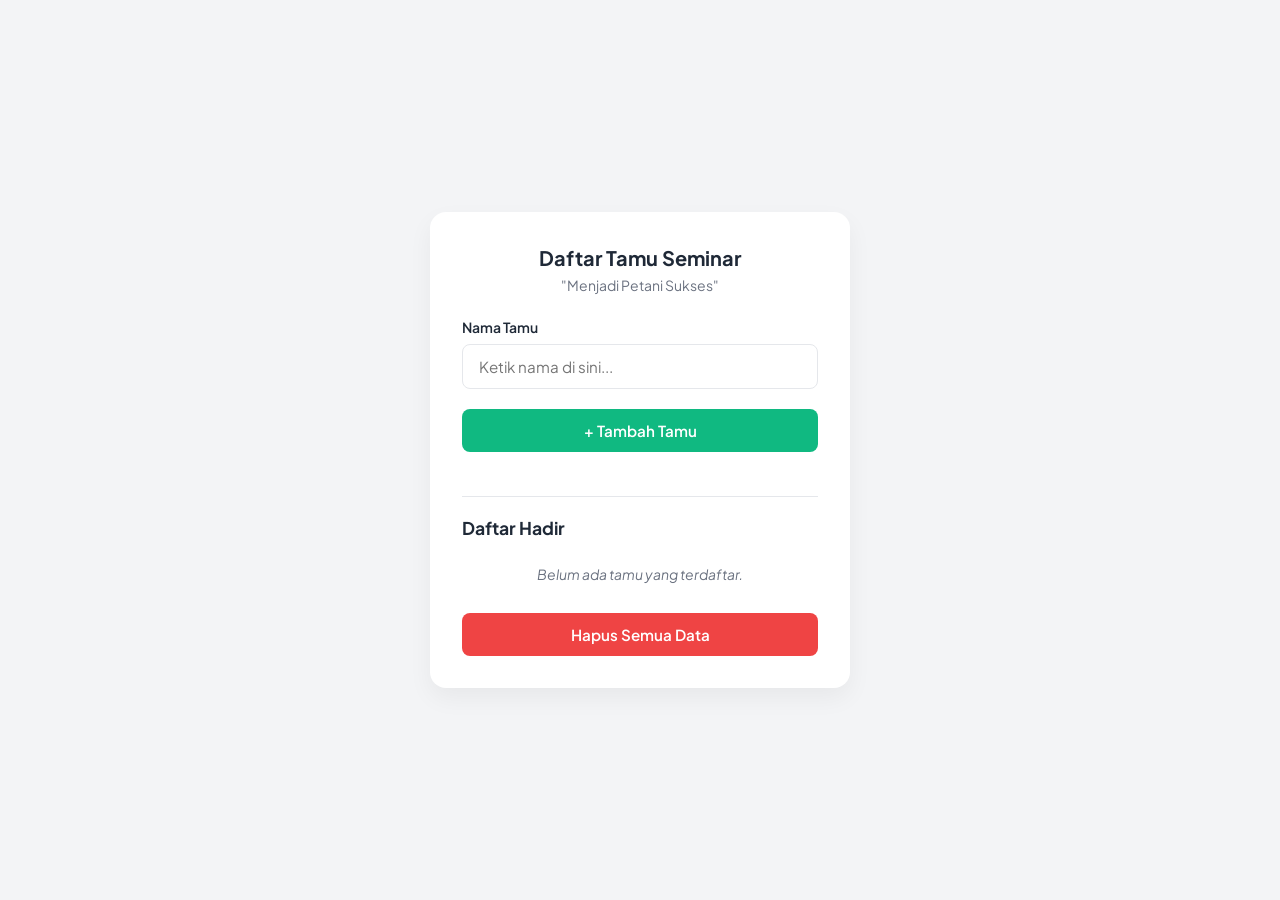
<file: pertemuan8/index.html>
<!DOCTYPE html>
<html lang="id">
<head>
    <meta charset="UTF-8">
    <meta name="viewport" content="width=device-width, initial-scale=1.0">
    <title>Daftar Tamu - Menjadi Petani Sukses</title>
    <link href="https://fonts.googleapis.com/css2?family=Plus+Jakarta+Sans:wght@400;600;700&display=swap" rel="stylesheet">
    <style>
        :root {
            --primary: #10B981; /* Hijau Emerald */
            --primary-hover: #059669;
            --danger: #EF4444; /* Merah untuk tombol hapus */
            --danger-hover: #DC2626;
            --bg-color: #F3F4F6;
            --card-bg: #FFFFFF;
            --text-main: #1F2937;
            --text-muted: #6B7280;
            --border-color: #E5E7EB;
        }

        * {
            box-sizing: border-box;
            margin: 0;
            padding: 0;
        }

        body {
            font-family: 'Plus Jakarta Sans', sans-serif;
            background-color: var(--bg-color);
            color: var(--text-main);
            display: flex;
            justify-content: center;
            align-items: center;
            min-height: 100vh;
            padding: 20px;
        }

        .container {
            background-color: var(--card-bg);
            width: 100%;
            max-width: 420px;
            padding: 32px;
            border-radius: 16px;
            box-shadow: 0 10px 25px rgba(0, 0, 0, 0.05);
        }

        .header {
            text-align: center;
            margin-bottom: 24px;
        }

        h2 {
            font-size: 1.25rem;
            font-weight: 700;
            color: var(--text-main);
            line-height: 1.4;
        }

        p.subtitle {
            font-size: 0.875rem;
            color: var(--text-muted);
            margin-top: 4px;
        }

        .input-group {
            display: flex;
            flex-direction: column;
            gap: 8px;
            margin-bottom: 20px;
        }

        label {
            font-size: 0.875rem;
            font-weight: 600;
        }

        input[type="text"] {
            width: 100%;
            padding: 12px 16px;
            border: 1px solid var(--border-color);
            border-radius: 8px;
            font-size: 0.95rem;
            font-family: inherit;
            transition: all 0.2s ease;
            outline: none;
        }

        input[type="text"]:focus {
            border-color: var(--primary);
            box-shadow: 0 0 0 3px rgba(16, 185, 129, 0.15);
        }

        button {
            font-family: inherit;
            font-weight: 600;
            font-size: 0.95rem;
            border: none;
            border-radius: 8px;
            cursor: pointer;
            transition: background-color 0.2s ease, transform 0.1s ease;
        }

        button:active {
            transform: scale(0.98);
        }

        .btn-tambah {
            width: 100%;
            background-color: var(--primary);
            color: white;
            padding: 12px;
            margin-bottom: 24px;
        }

        .btn-tambah:hover {
            background-color: var(--primary-hover);
        }

        hr {
            border: none;
            border-top: 1px solid var(--border-color);
            margin: 20px 0;
        }

        h3 {
            font-size: 1.1rem;
            margin-bottom: 16px;
        }

        ul {
            list-style: none;
            max-height: 200px;
            overflow-y: auto;
            margin-bottom: 20px;
        }

        li {
            background-color: var(--bg-color);
            padding: 12px 16px;
            border-radius: 8px;
            margin-bottom: 8px;
            font-size: 0.95rem;
            display: flex;
            align-items: center;
            border: 1px solid var(--border-color);
        }

        /* Custom Scrollbar untuk list */
        ul::-webkit-scrollbar {
            width: 6px;
        }
        ul::-webkit-scrollbar-track {
            background: transparent;
        }
        ul::-webkit-scrollbar-thumb {
            background: #D1D5DB;
            border-radius: 10px;
        }

        .btn-hapus-semua {
            width: 100%;
            background-color: var(--danger);
            color: white;
            padding: 12px;
        }

        .btn-hapus-semua:hover {
            background-color: var(--danger-hover);
        }

        /* Menyembunyikan daftar jika kosong */
        .empty-state {
            text-align: center;
            color: var(--text-muted);
            font-size: 0.875rem;
            font-style: italic;
            padding: 10px 0;
        }
    </style>
</head>
<body>
    <div class="container">
        <div class="header">
            <h2>Daftar Tamu Seminar</h2>
            <p class="subtitle">"Menjadi Petani Sukses"</p>
        </div>
        
        <div class="input-group">
            <label for="Nama">Nama Tamu</label>
            <input type="text" id="Nama" placeholder="Ketik nama di sini..." autocomplete="off">
        </div>
        
        <button class="btn-tambah" onclick="tambahTamu()">+ Tambah Tamu</button>
        
        <hr>
        
        <h3>Daftar Hadir</h3>
        <ul id="daftarTamu">
            <div class="empty-state" id="emptyState">Belum ada tamu yang terdaftar.</div>
        </ul>

        <button class="btn-hapus-semua" onclick="hapusSemua()">Hapus Semua Data</button>
    </div>

    <script>
        const inputNama = document.getElementById('Nama');
        const daftarTamu = document.getElementById('daftarTamu');
        const emptyState = document.getElementById('emptyState');

        // Fungsi untuk menangani Enter di input
        inputNama.addEventListener("keypress", function(event) {
            if (event.key === "Enter") {
                event.preventDefault();
                tambahTamu();
            }
        });

        function tambahTamu() {
            const nama = inputNama.value.trim();
            
            if (nama === "") {
                alert("Silakan masukkan nama tamu terlebih dahulu!");
                inputNama.focus();
                return;
            }

            // Hapus pesan "Belum ada tamu" jika ada
            if (emptyState && emptyState.parentNode === daftarTamu) {
                daftarTamu.removeChild(emptyState);
            }

            // Buat elemen list baru
            const li = document.createElement('li');
            li.textContent = nama;
            
            // Tambahkan ke daftar
            daftarTamu.appendChild(li);
            
            // Kosongkan input dan kembalikan fokus
            inputNama.value = "";
            inputNama.focus();
        }

        function hapusSemua() {
            if(daftarTamu.children.length === 0 || (daftarTamu.children.length === 1 && daftarTamu.children[0].id === 'emptyState')) {
                return; // Tidak ada yang perlu dihapus
            }

            const konfirmasi = confirm("Apakah Anda yakin ingin menghapus semua daftar tamu?");
            if (konfirmasi) {
                daftarTamu.innerHTML = '<div class="empty-state" id="emptyState">Belum ada tamu yang terdaftar.</div>';
            }
        }
    </script>
</body>
</html>
</file>
